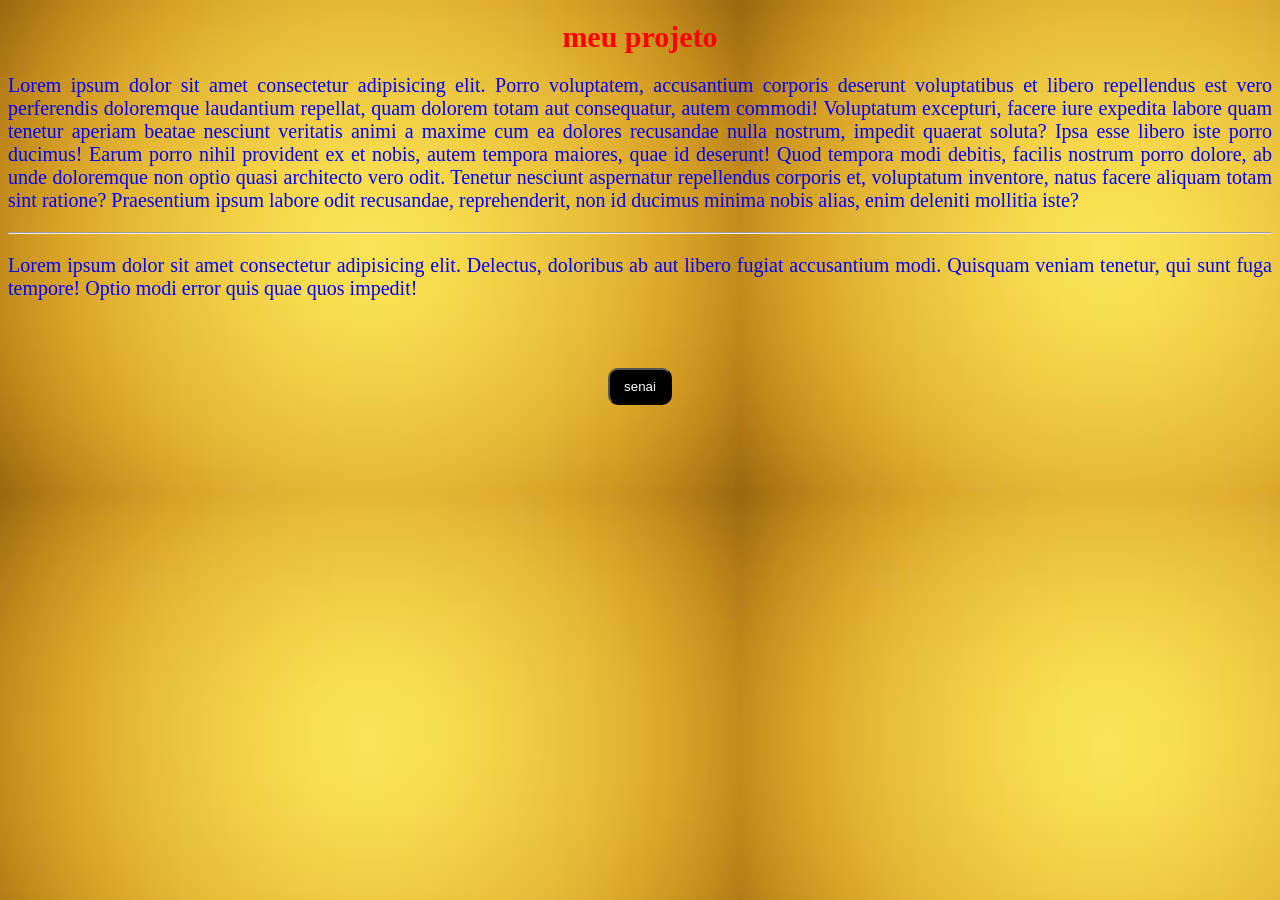
<file: 2-html-css/index.html>
<!DOCTYPE html>
<html lang="pt">
<head>
    <meta charset="UTF-8">
    <meta name="viewport" content="width=device-width, initial-scale=1.0">
    <title>projeto</title>
   <link rel="stylesheet" href="index.css">
   
</head>
<body>
    <h1>meu projeto</h1>

    <p>
        Lorem ipsum dolor sit amet consectetur adipisicing elit. Porro voluptatem, accusantium corporis deserunt voluptatibus et libero repellendus est vero perferendis doloremque laudantium repellat, quam dolorem totam aut consequatur, autem commodi!
        Voluptatum excepturi, facere iure expedita labore quam tenetur aperiam beatae nesciunt veritatis animi a maxime cum ea dolores recusandae nulla nostrum, impedit quaerat soluta? Ipsa esse libero iste porro ducimus!
        Earum porro nihil provident ex et nobis, autem tempora maiores, quae id deserunt! Quod tempora modi debitis, facilis nostrum porro dolore, ab unde doloremque non optio quasi architecto vero odit.
        Tenetur nesciunt aspernatur repellendus corporis et, voluptatum inventore, natus facere aliquam totam sint ratione? Praesentium ipsum labore odit recusandae, reprehenderit, non id ducimus minima nobis alias, enim deleniti mollitia iste?
    </p>

    <hr>

    <p>
        Lorem ipsum dolor sit amet consectetur adipisicing elit. Delectus, doloribus ab aut libero fugiat accusantium modi. Quisquam veniam tenetur, qui sunt fuga tempore! Optio modi error quis quae quos impedit!
    </p>

    <br>
    
    <button>
        <a href="senai.html">senai</a>
    </button>

</body>
</html>
</file>
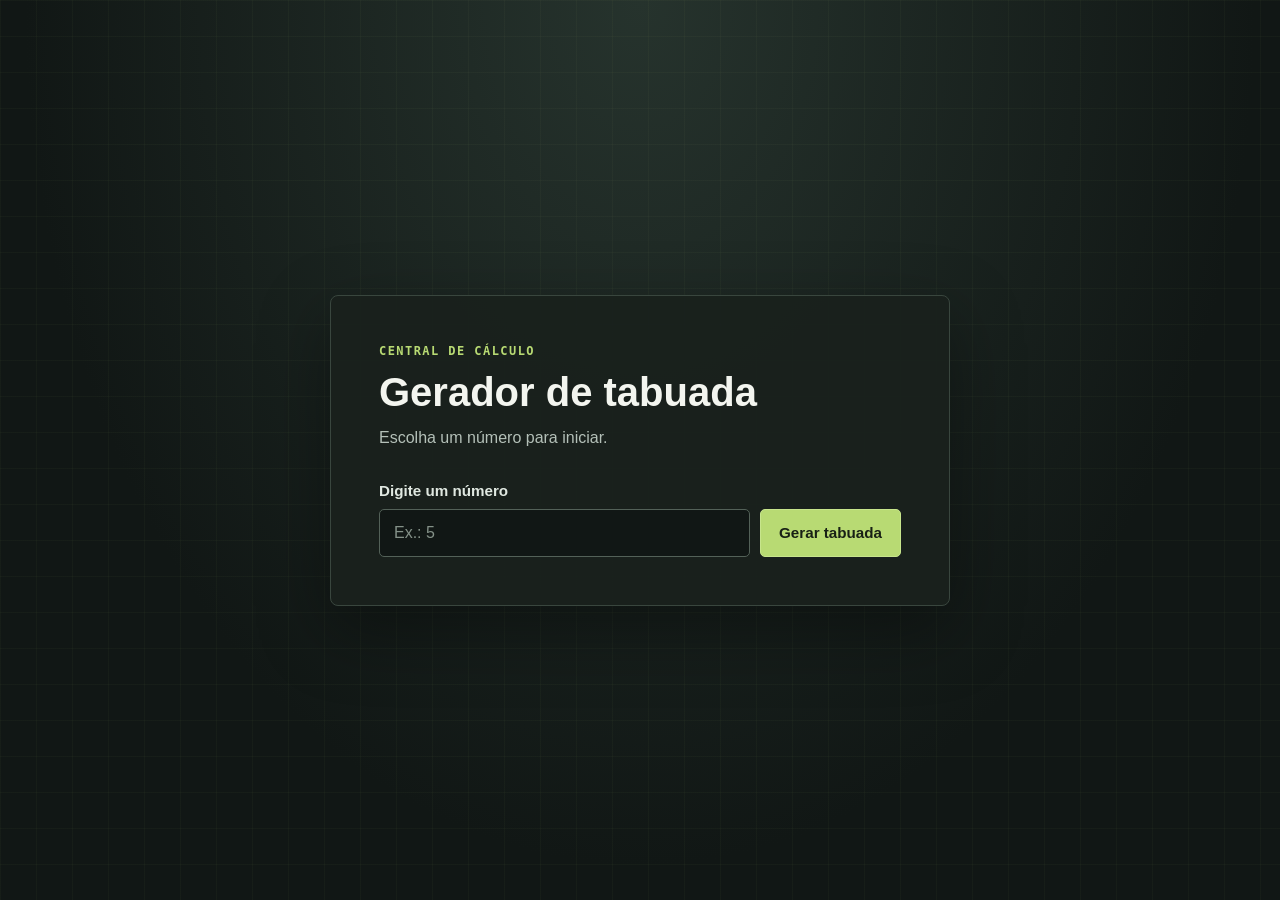
<file: 6-html-css-js/index.html>
<!DOCTYPE html>
    <html lang="pt-BR">
    <head>
        <meta charset="UTF-8">
        <meta name="viewport" content="width=device-width, initial-scale=1.0">
        <title>Gerador de tabuada</title>
        <link rel="stylesheet" href="style.css">
    </head>
    <body>

        <main class="game-panel">
            <p class="eyebrow">CENTRAL DE CÁLCULO</p>
            <h1>Gerador de tabuada</h1>
            <p class="description">Escolha um número para iniciar.</p>

            <div class="controls">
                <label for="numero-input">Digite um número</label>
                <div class="input-row">
                    <input type="number" id="numero-input" placeholder="Ex.: 5">
                    <button id="btn-gerar" type="button">Gerar tabuada</button>
                </div>
            </div>

            <div id="resultado-aqui" aria-live="polite"></div>
        </main>

    <script src="script.js"></script>
    </body>
    </html>
</file>
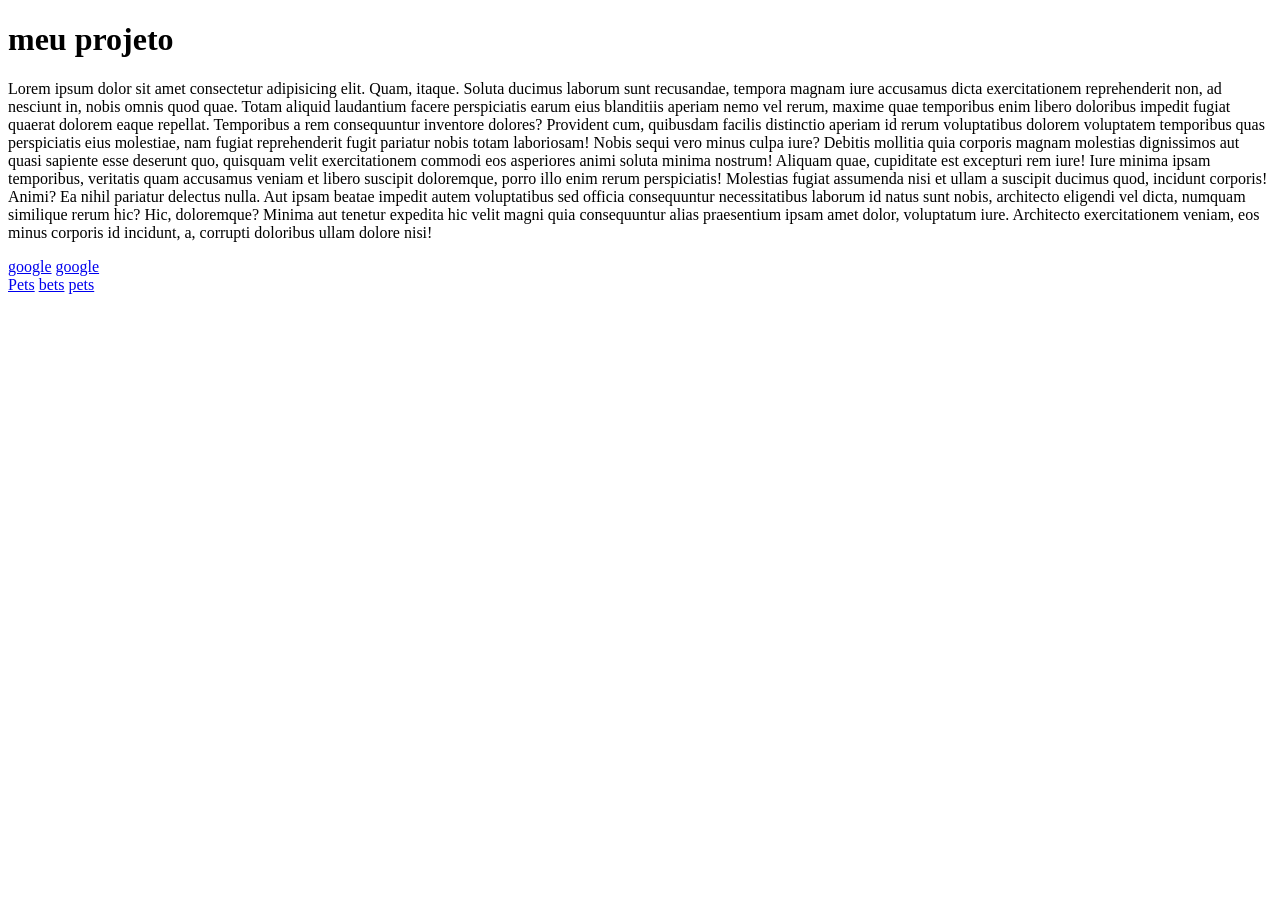
<file: 1- index.html>
<!DOCTYPE html>
<html lang="pt">
<head>
    <meta charset="UTF-8">
    <meta name="viewport" content="width=device-width, initial-scale=1.0">
    <title>projeto senai</title>
</head>
<body> 
    <h1>meu projeto</h1>
    <p>
        Lorem ipsum dolor sit amet consectetur adipisicing elit. Quam, itaque. Soluta ducimus laborum sunt recusandae, tempora magnam iure accusamus dicta exercitationem reprehenderit non, ad nesciunt in, nobis omnis quod quae.
        Totam aliquid laudantium facere perspiciatis earum eius blanditiis aperiam nemo vel rerum, maxime quae temporibus enim libero doloribus impedit fugiat quaerat dolorem eaque repellat. Temporibus a rem consequuntur inventore dolores?
        Provident cum, quibusdam facilis distinctio aperiam id rerum voluptatibus dolorem voluptatem temporibus quas perspiciatis eius molestiae, nam fugiat reprehenderit fugit pariatur nobis totam laboriosam! Nobis sequi vero minus culpa iure?
        Debitis mollitia quia corporis magnam molestias dignissimos aut quasi sapiente esse deserunt quo, quisquam velit exercitationem commodi eos asperiores animi soluta minima nostrum! Aliquam quae, cupiditate est excepturi rem iure!
        Iure minima ipsam temporibus, veritatis quam accusamus veniam et libero suscipit doloremque, porro illo enim rerum perspiciatis! Molestias fugiat assumenda nisi et ullam a suscipit ducimus quod, incidunt corporis! Animi?
        Ea nihil pariatur delectus nulla. Aut ipsam beatae impedit autem voluptatibus sed officia consequuntur necessitatibus laborum id natus sunt nobis, architecto eligendi vel dicta, numquam similique rerum hic? Hic, doloremque?
        Minima aut tenetur expedita hic velit magni quia consequuntur alias praesentium ipsam amet dolor, voluptatum iure. Architecto exercitationem veniam, eos minus corporis id incidunt, a, corrupti doloribus ullam dolore nisi!

    </p>

<!-- link mesma aba -->
<a href="http://google.com">google</a>

<!-- link outra aba  -->
<a href="http://" target="_blank" rel="noopener noreferrer">google</a>

<br>

<a href="segunda-pagina.html">Pets</a>
<a href="terceira-pagina.html">bets</a>
<a href="quarta-pagina.html">pets</a>
</body>
</html>
</file>
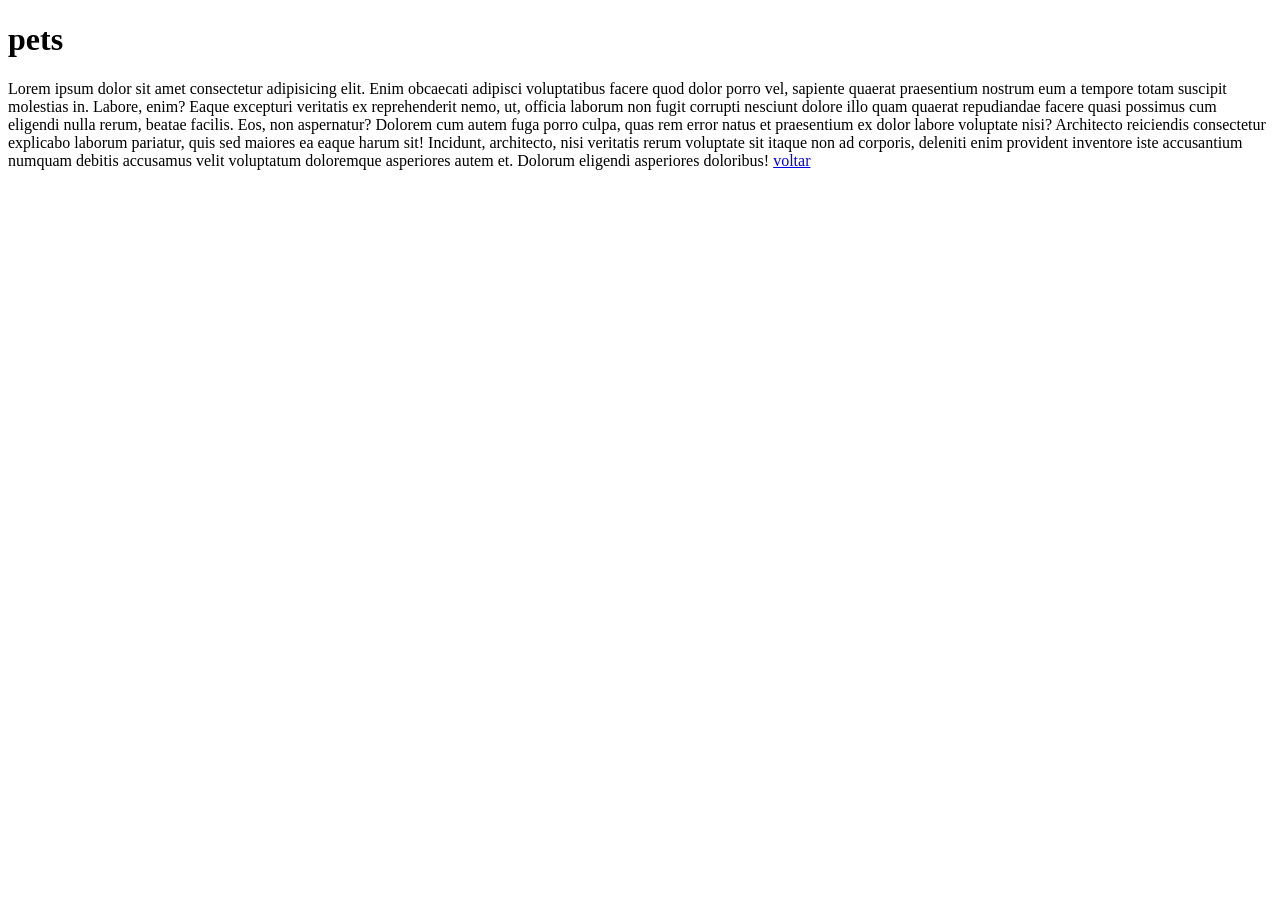
<file: quarta-pagina.html>
<!DOCTYPE html>
<html lang="pt">
<head>
    <meta charset="UTF-8">
    <meta name="viewport" content="width=device-width, initial-scale=1.0">
    <title>pets</title>
</head>
<body>
    <h1>pets</h1>
    Lorem ipsum dolor sit amet consectetur adipisicing elit. Enim obcaecati adipisci voluptatibus facere quod dolor porro vel, sapiente quaerat praesentium nostrum eum a tempore totam suscipit molestias in. Labore, enim?
    Eaque excepturi veritatis ex reprehenderit nemo, ut, officia laborum non fugit corrupti nesciunt dolore illo quam quaerat repudiandae facere quasi possimus cum eligendi nulla rerum, beatae facilis. Eos, non aspernatur?
    Dolorem cum autem fuga porro culpa, quas rem error natus et praesentium ex dolor labore voluptate nisi? Architecto reiciendis consectetur explicabo laborum pariatur, quis sed maiores ea eaque harum sit!
    Incidunt, architecto, nisi veritatis rerum voluptate sit itaque non ad corporis, deleniti enim provident inventore iste accusantium numquam debitis accusamus velit voluptatum doloremque asperiores autem et. Dolorum eligendi asperiores doloribus!
    <a href="1- index.html">voltar</a>
    
</body>
</html>
</file>
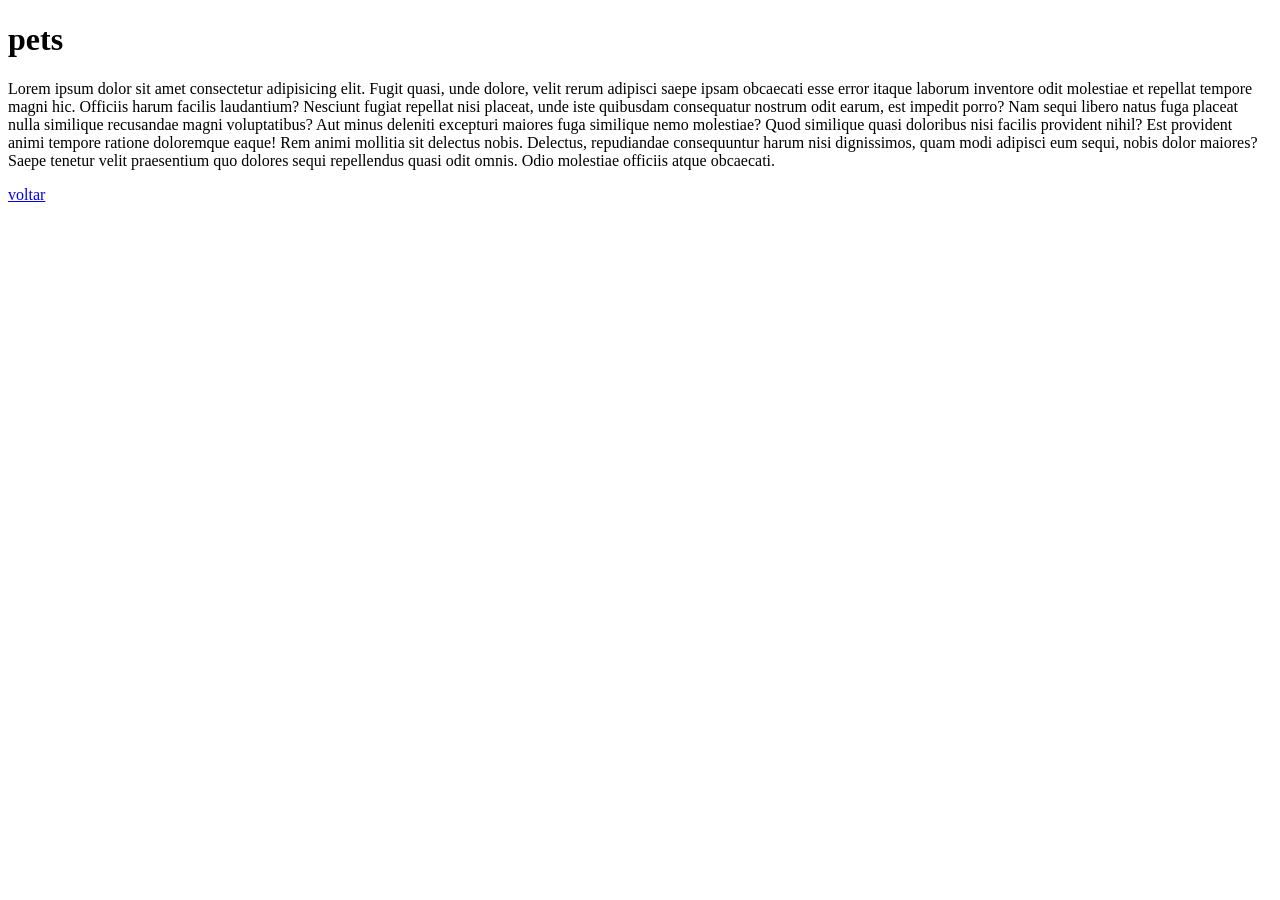
<file: segunda-pagina.html>
<!DOCTYPE html>
<html lang="pt">
<head>
    <meta charset="UTF-8">
    <meta name="viewport" content="width=device-width, initial-scale=1.0">
    <title>pets</title>
</head>
<body>
    <h1>pets</h1>
    <p>Lorem ipsum dolor sit amet consectetur adipisicing elit. Fugit quasi, unde dolore, velit rerum adipisci saepe ipsam obcaecati esse error itaque laborum inventore odit molestiae et repellat tempore magni hic.
    Officiis harum facilis laudantium? Nesciunt fugiat repellat nisi placeat, unde iste quibusdam consequatur nostrum odit earum, est impedit porro? Nam sequi libero natus fuga placeat nulla similique recusandae magni voluptatibus?
    Aut minus deleniti excepturi maiores fuga similique nemo molestiae? Quod similique quasi doloribus nisi facilis provident nihil? Est provident animi tempore ratione doloremque eaque! Rem animi mollitia sit delectus nobis.
    Delectus, repudiandae consequuntur harum nisi dignissimos, quam modi adipisci eum sequi, nobis dolor maiores? Saepe tenetur velit praesentium quo dolores sequi repellendus quasi odit omnis. Odio molestiae officiis atque obcaecati.</p>

    <a href="1- index.html">voltar</a>
    
</body>
</html>
</file>
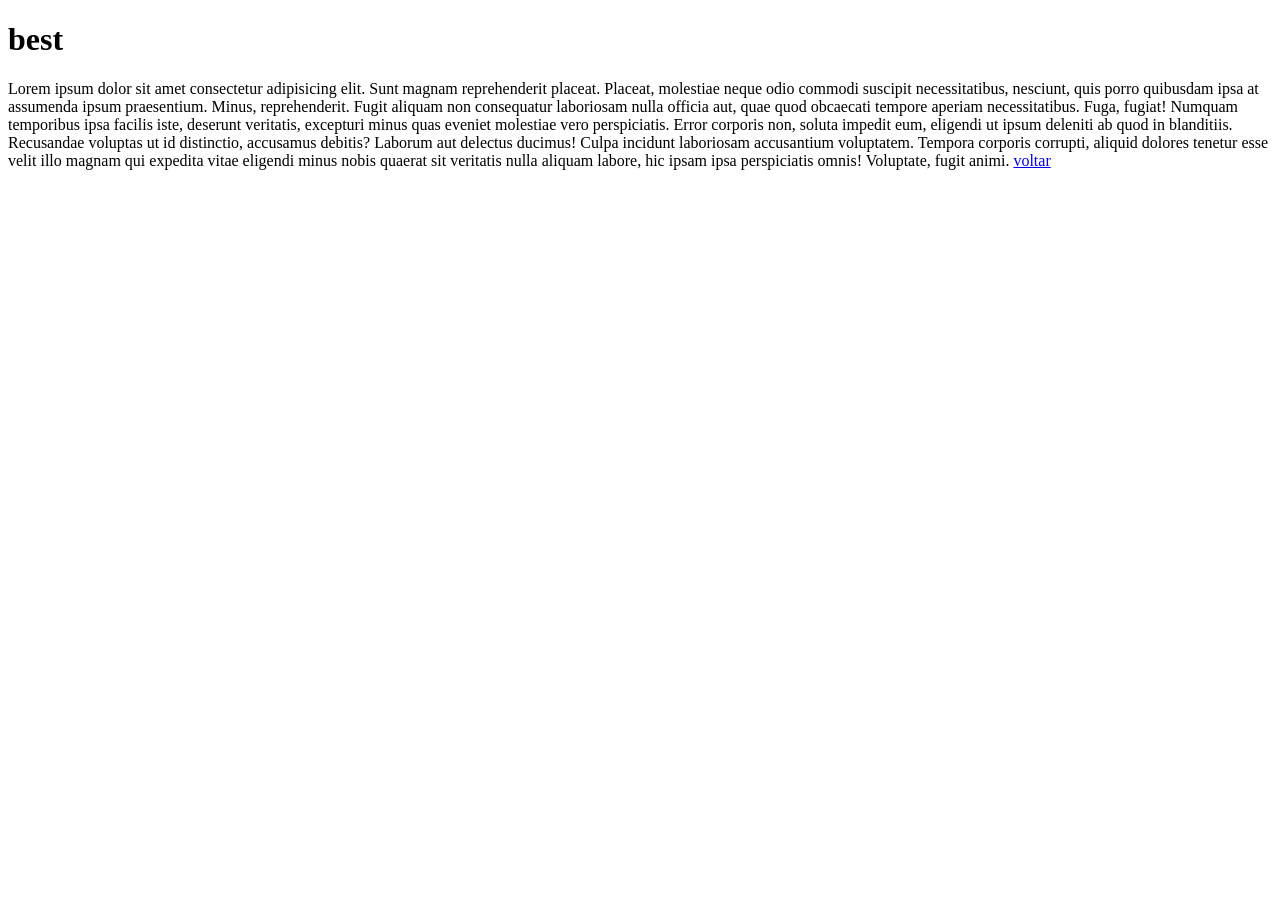
<file: terceira-pagina.html>
<!DOCTYPE html>
<html lang="pt">
<head>
    <meta charset="UTF-8">
    <meta name="viewport" content="width=device-width, initial-scale=1.0">
    <title>pets</title>
</head>
<body>
    <h1>best</h1>
    Lorem ipsum dolor sit amet consectetur adipisicing elit. Sunt magnam reprehenderit placeat. Placeat, molestiae neque odio commodi suscipit necessitatibus, nesciunt, quis porro quibusdam ipsa at assumenda ipsum praesentium. Minus, reprehenderit.
    Fugit aliquam non consequatur laboriosam nulla officia aut, quae quod obcaecati tempore aperiam necessitatibus. Fuga, fugiat! Numquam temporibus ipsa facilis iste, deserunt veritatis, excepturi minus quas eveniet molestiae vero perspiciatis.
    Error corporis non, soluta impedit eum, eligendi ut ipsum deleniti ab quod in blanditiis. Recusandae voluptas ut id distinctio, accusamus debitis? Laborum aut delectus ducimus! Culpa incidunt laboriosam accusantium voluptatem.
    Tempora corporis corrupti, aliquid dolores tenetur esse velit illo magnam qui expedita vitae eligendi minus nobis quaerat sit veritatis nulla aliquam labore, hic ipsam ipsa perspiciatis omnis! Voluptate, fugit animi.

<a href="1- index.html">voltar</a>
</body>
</html>
</file>
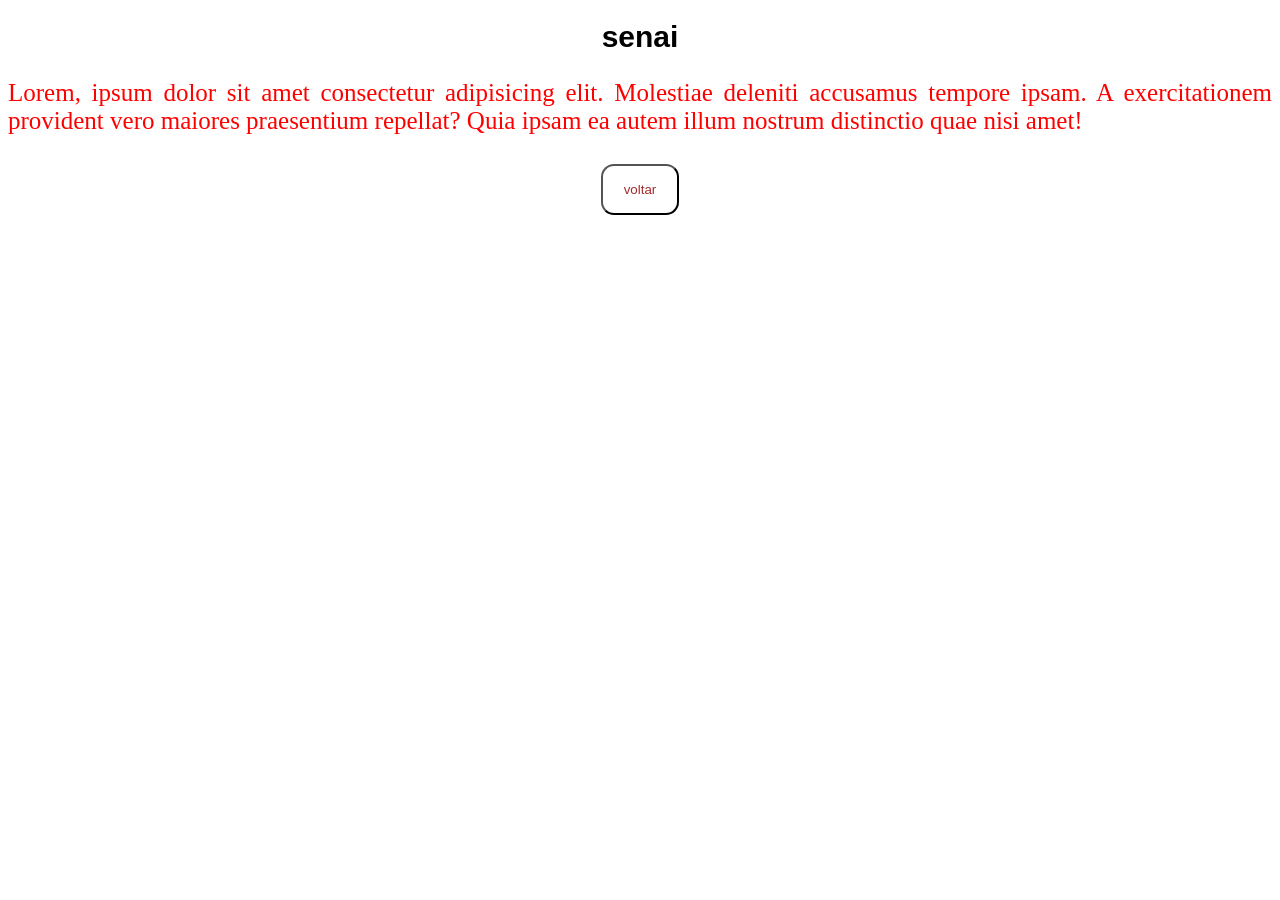
<file: 2-html-css/senai.html>
<!DOCTYPE html>
<html lang="pt">
<head>
    <meta charset="UTF-8">
    <meta name="viewport" content="width=device-width, initial-scale=1.0">
    <title>senai</title>
    <link rel="stylesheet" href="senai.css">
</head>
<body>
    <h1>senai</h1>
    <p>
        Lorem, ipsum dolor sit amet consectetur adipisicing elit. Molestiae deleniti accusamus tempore ipsam. A exercitationem provident vero maiores praesentium repellat? Quia ipsam ea autem illum nostrum distinctio quae nisi amet!
    </p>
    
    <button>
        <a href="index.html">voltar</a>
    </button>
</body>
</html>
</file>
<file: 2-html-css/index.css>
body{
    /* background-color: black; */
    background-image: url("assets/fundo-pagina.avif");

}

h1 {
text-align: center;
color: red;
font-size: 30px;
font-family: gigi;
}

p {
    text-align: justify;
    color: blue;
font-size: 20px;
}

button{
    display: block;
    margin: 30px auto;
background-color: black;
border-radius: 10px;
}

a {
    display: block;
    color: white;
text-decoration: none;
margin: 8px;
}
</file>
<file: 6-html-css-js/style.css>
* {
    margin: 0;
    padding: 0;
    box-sizing: border-box;
}

:root {
    color-scheme: dark;
    font-family: "Bahnschrift", "Trebuchet MS", sans-serif;
    background: #111715;
    color: #edf2ed;
}

body {
    min-height: 100vh;
    display: grid;
    place-items: center;
    padding: 32px 18px;
    background-color: #111715;
    background-image:
        linear-gradient(rgba(184, 218, 115, 0.035) 1px, transparent 1px),
        linear-gradient(90deg, rgba(184, 218, 115, 0.035) 1px, transparent 1px),
        radial-gradient(ellipse at 50% 0%, #26332d 0%, #111715 68%);
    background-size: 36px 36px, 36px 36px, auto;
}

.game-panel {
    width: min(100%, 620px);
    padding: clamp(26px, 6vw, 48px);
    border: 1px solid #39463e;
    border-radius: 8px;
    background: rgba(25, 33, 29, 0.96);
    box-shadow: 0 24px 70px rgba(0, 0, 0, 0.38);
}

.eyebrow {
    margin-bottom: 12px;
    color: #b8da73;
    font-family: "Cascadia Code", Consolas, monospace;
    font-size: 0.75rem;
    font-weight: 700;
    letter-spacing: 0.12em;
}

h1 {
    color: #f3f5ef;
    font-size: clamp(1.8rem, 6vw, 2.5rem);
    line-height: 1.1;
}

.description {
    margin-top: 12px;
    color: #b4c0b8;
    font-size: 1rem;
    line-height: 1.5;
}

.controls {
    margin-top: 32px;
}

label {
    display: block;
    margin-bottom: 10px;
    color: #e0e8e1;
    font-size: 0.95rem;
    font-weight: 600;
}

.input-row {
    display: flex;
    gap: 10px;
}

input,
button {
    min-height: 48px;
    border-radius: 5px;
    font: inherit;
}

input {
    width: 100%;
    min-width: 0;
    padding: 0 14px;
    border: 1px solid #536158;
    outline: none;
    background: #111715;
    color: #f3f5ef;
    font-size: 1rem;
}

input::placeholder {
    color: #849188;
}

input:focus-visible {
    border-color: #b8da73;
    box-shadow: 0 0 0 3px rgba(184, 218, 115, 0.18);
}

button {
    flex: 0 0 auto;
    padding: 0 18px;
    border: 1px solid #c7e58c;
    background: #b8da73;
    color: #182015;
    cursor: pointer;
    font-size: 0.95rem;
    font-weight: 700;
    transition: background-color 160ms ease, transform 160ms ease;
}

button:hover {
    background: #c8e78f;
    transform: translateY(-1px);
}

button:focus-visible {
    outline: 3px solid rgba(200, 231, 143, 0.45);
    outline-offset: 3px;
}

#resultado-aqui:empty {
    display: none;
}

#resultado-aqui {
    margin-top: 30px;
    padding-top: 22px;
    border-top: 1px solid #39463e;
}

#resultado-aqui h2 {
    margin-bottom: 12px;
    color: #d5e9ad;
    font-size: 1.15rem;
}

#resultado-aqui p {
    display: flex;
    justify-content: space-between;
    padding: 9px 2px;
    border-bottom: 1px solid rgba(132, 145, 136, 0.18);
    color: #dce4dd;
    font-family: "Cascadia Code", Consolas, monospace;
    font-size: 0.95rem;
}

@media (max-width: 520px) {
    .input-row {
        flex-direction: column;
    }

    button {
        width: 100%;
    }
}
</file>
<file: 2-html-css/senai.css>
h1 {
text-align: center;
color: black;
font-size: 30px;
font-family: 'Gill Sans', 'Gill Sans MT', Calibri, 'Trebuchet MS', sans-serif;
}
p{
    text-align: justify;
    color: rgb(255, 0, 0);
    font-size: 25px;
}

button{
    display: block;
margin: 29px auto;
background-color: white;
border-radius: 13px;
}
a {
display: block;
color: brown;
text-decoration: none;
margin: 15px;
}
</file>
